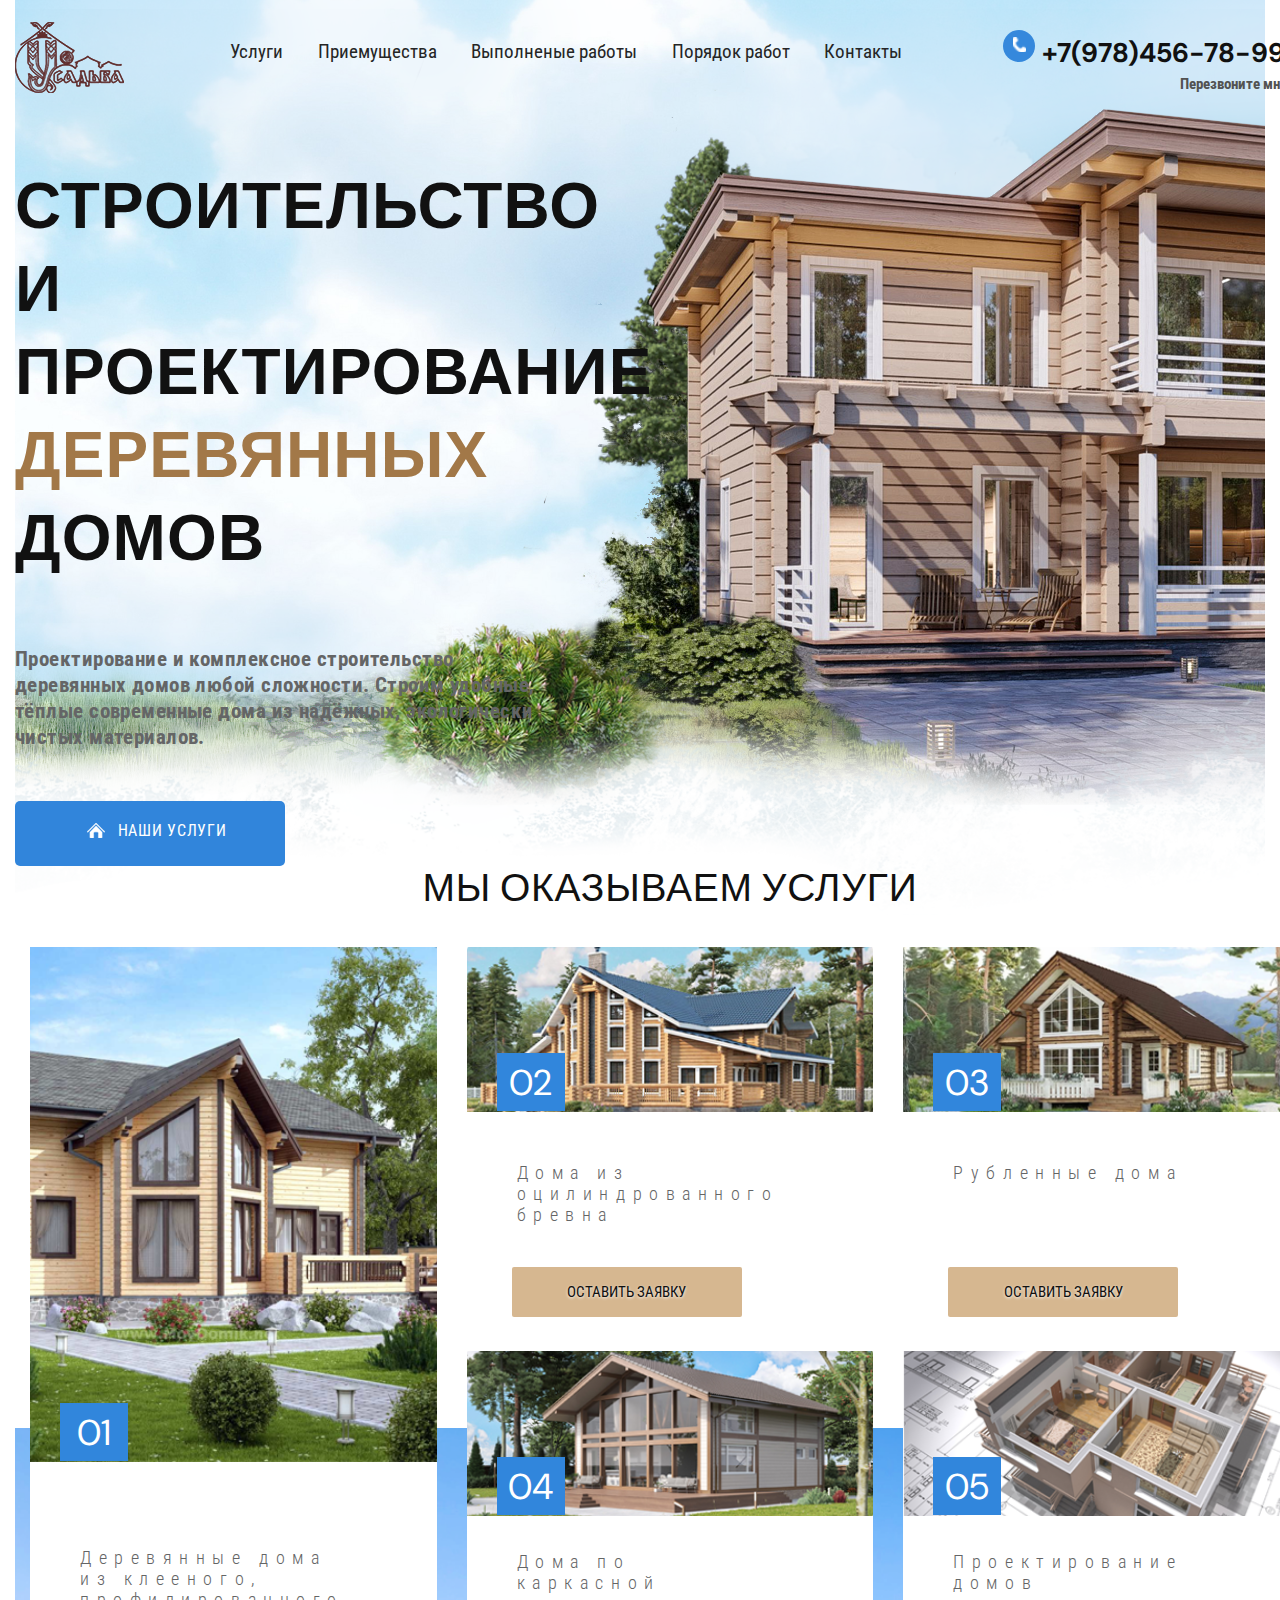
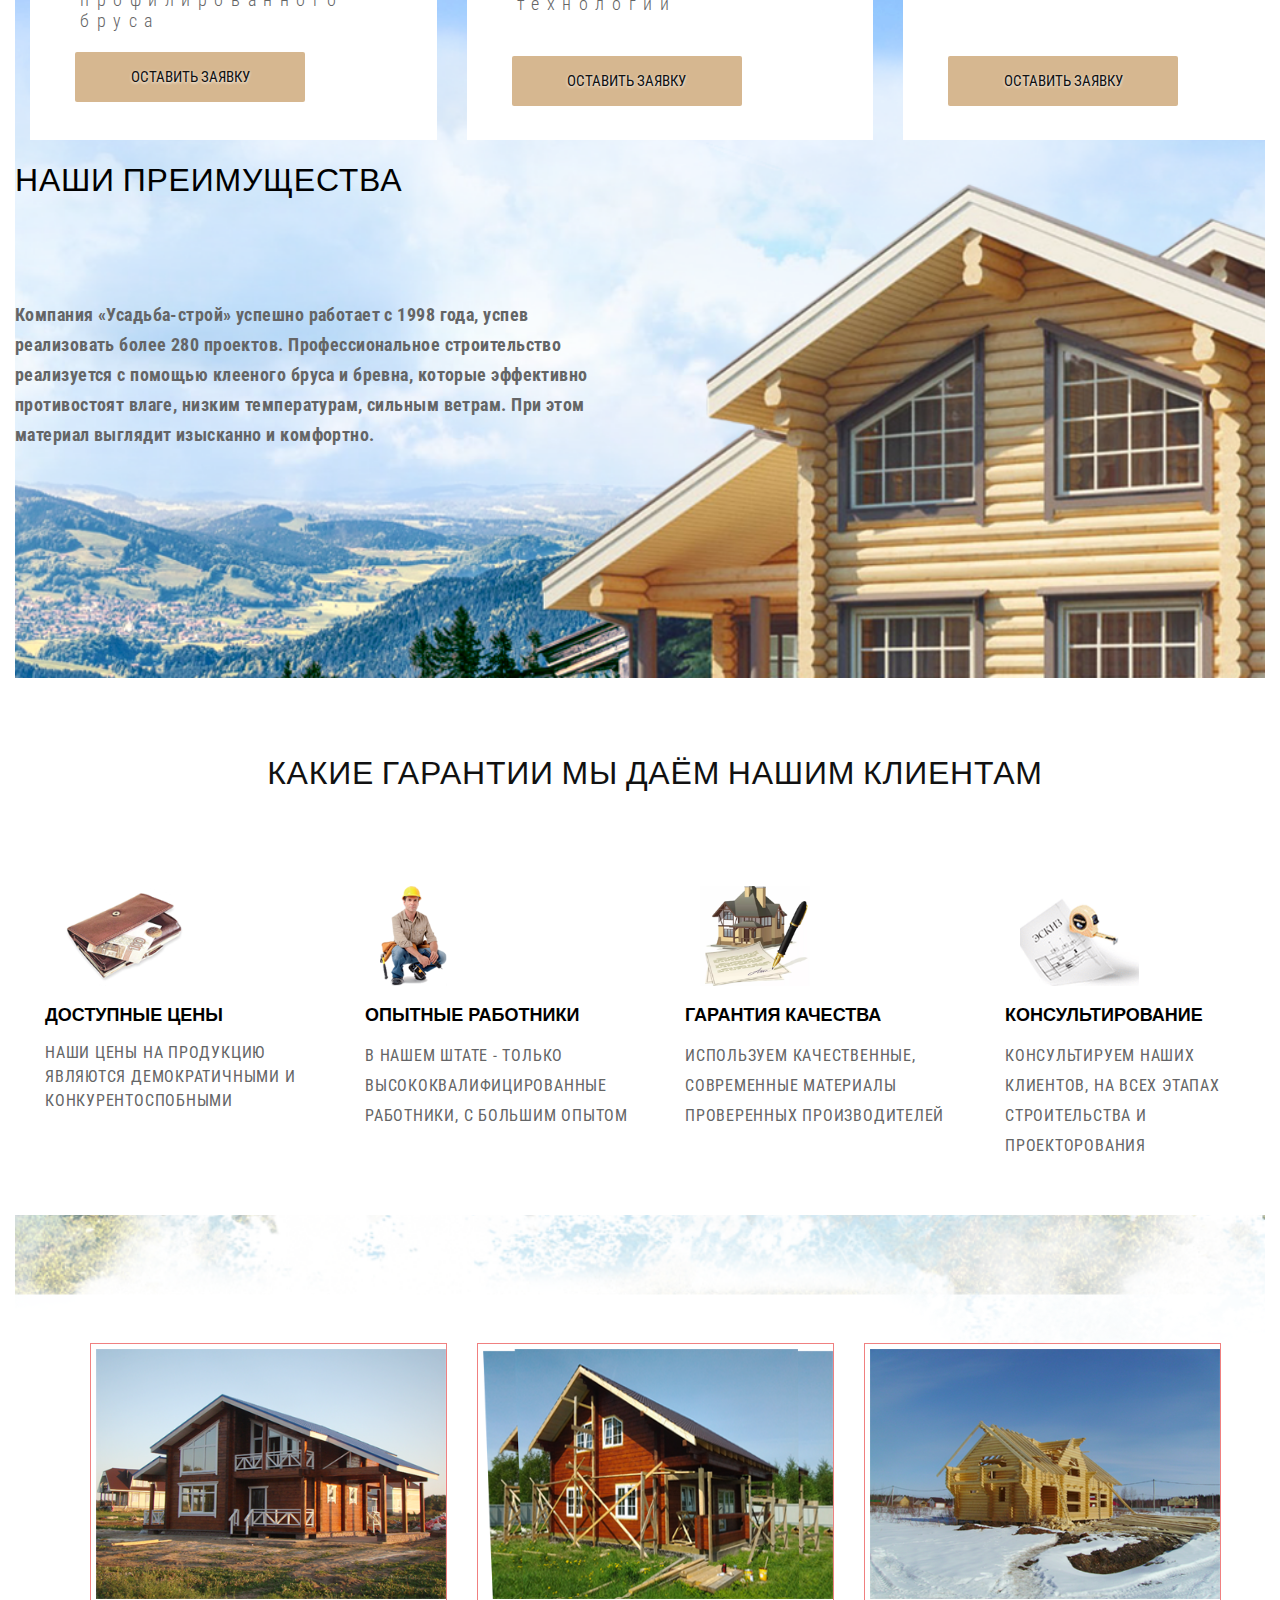
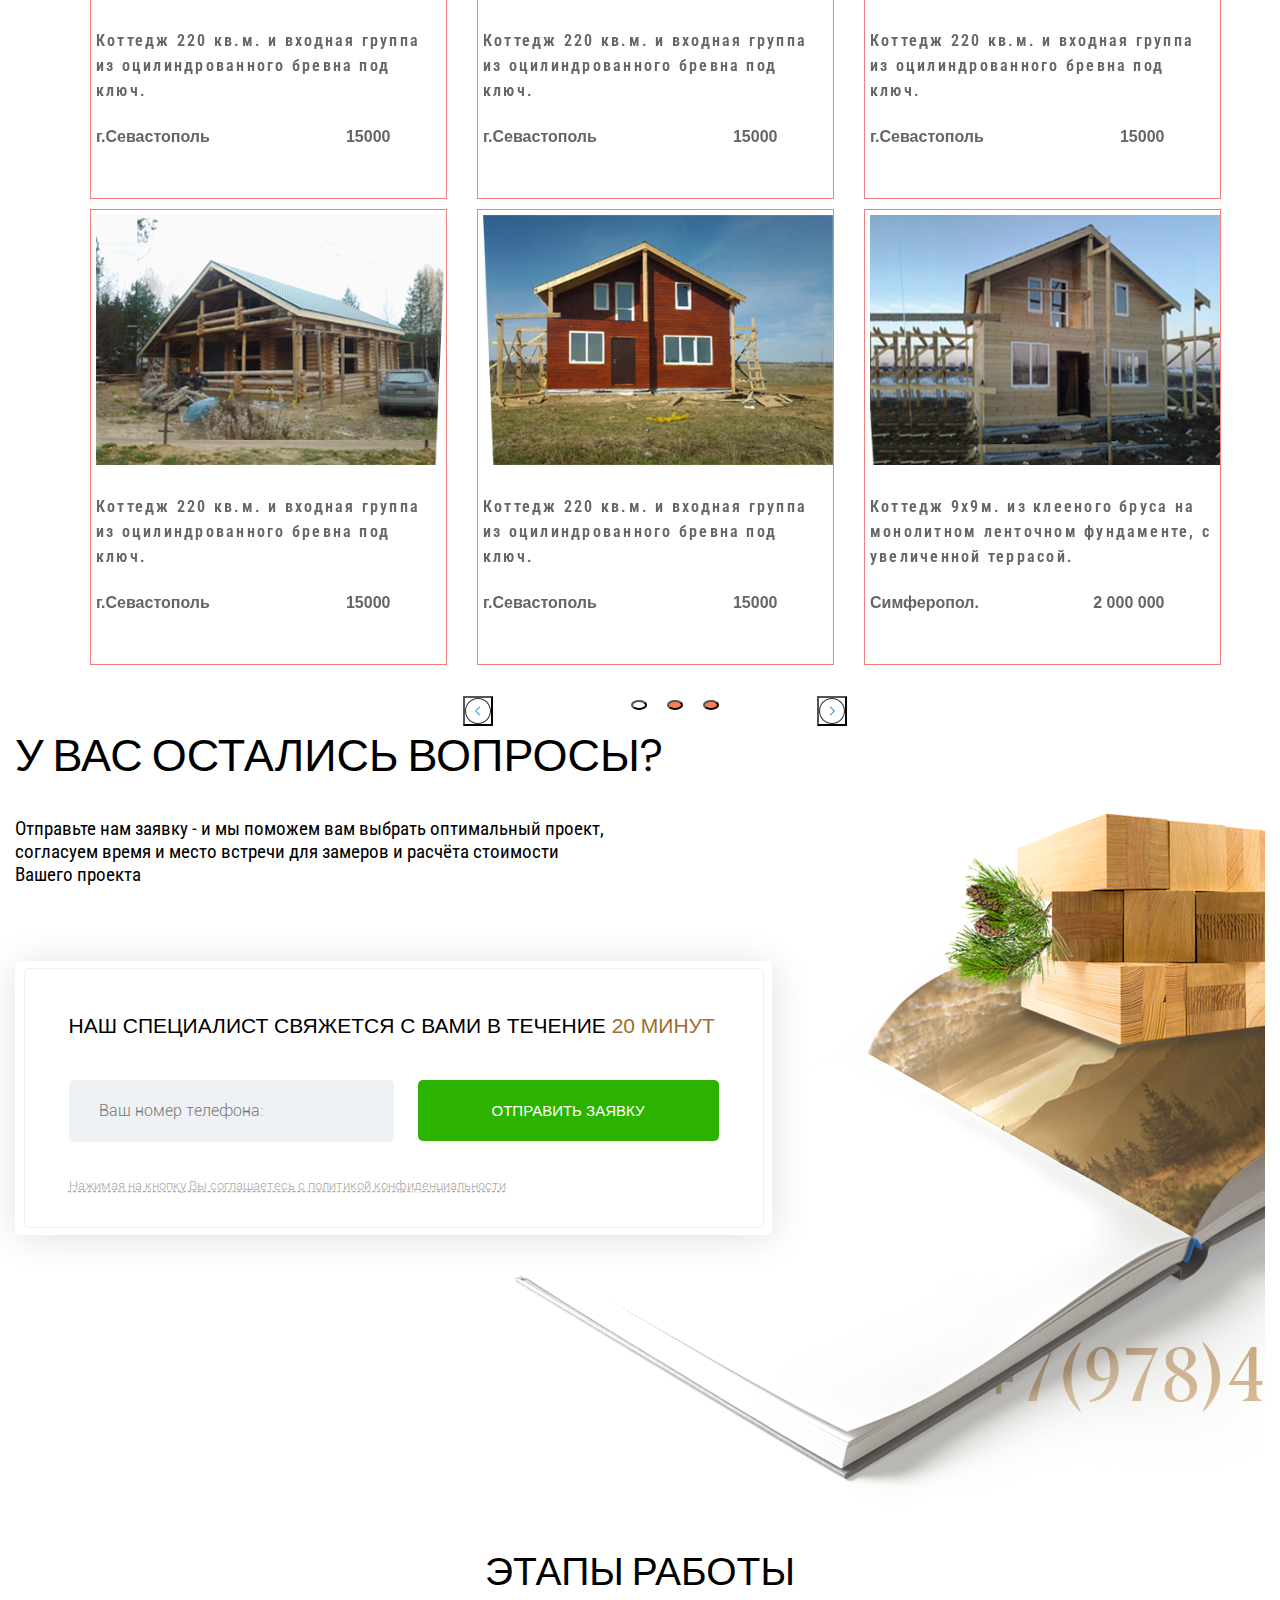
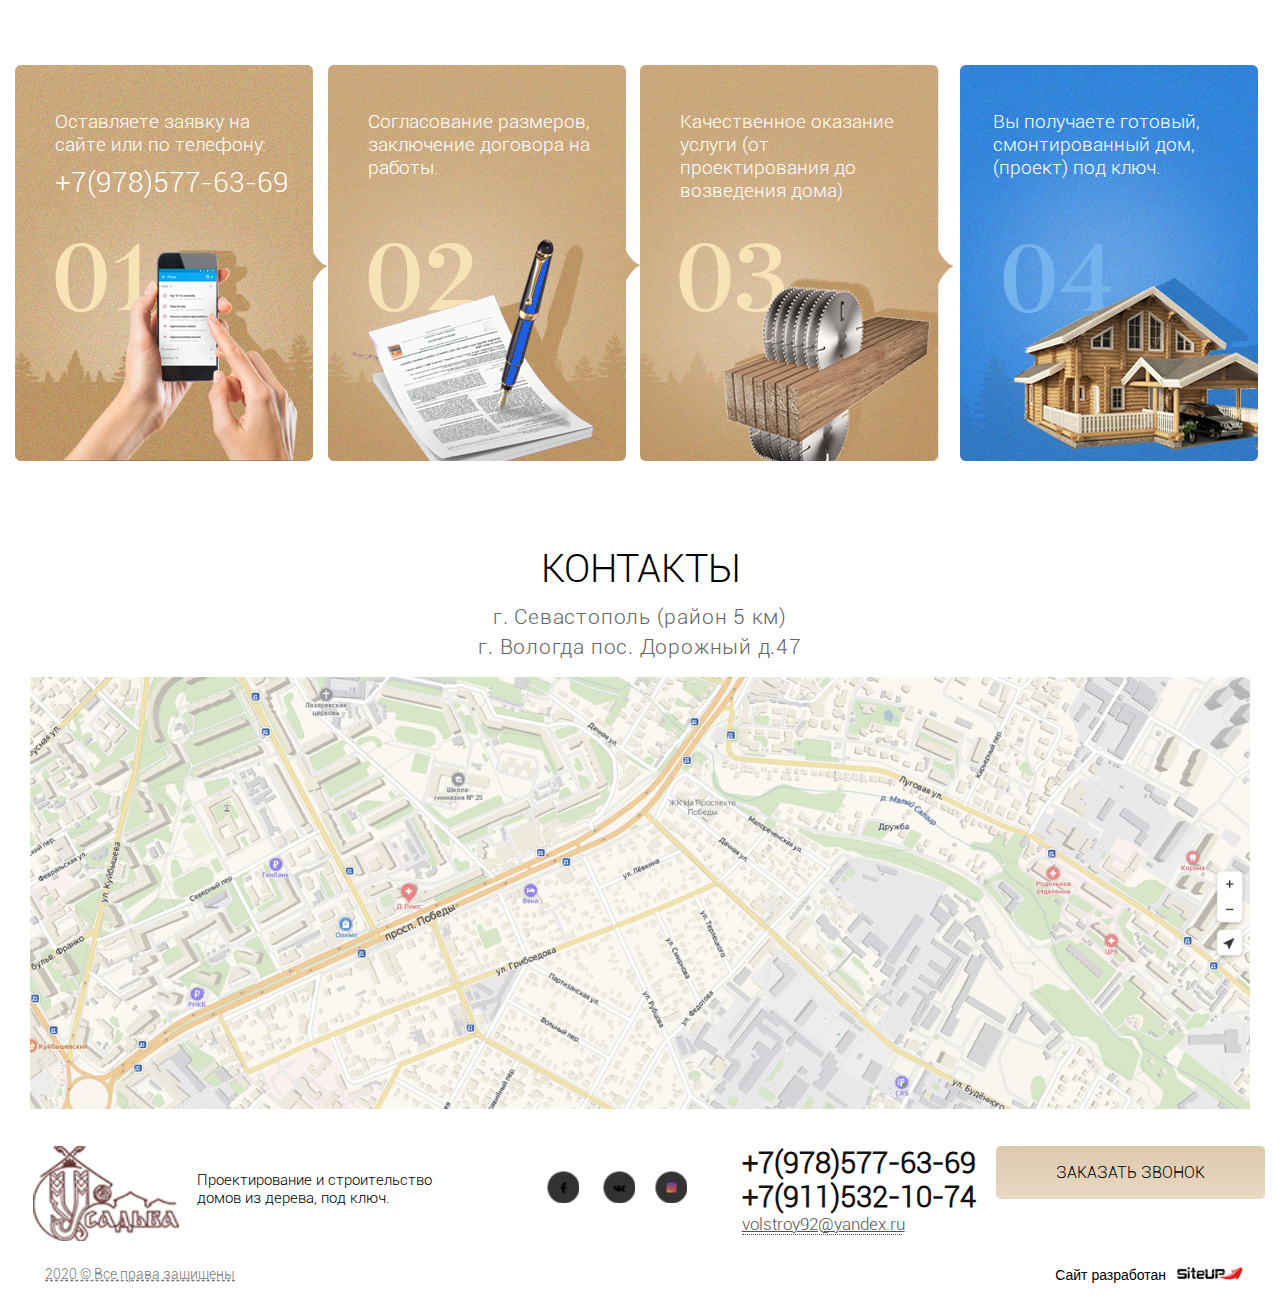
<file: index.html>
<!doctype html>
<html lang="en">
<head>
    <meta charset="UTF-8">
    <meta name="viewport"
          content="width=device-width, user-scalable=no, initial-scale=1.0, maximum-scale=1.0, minimum-scale=1.0">
    <meta http-equiv="X-UA-Compatible" content="ie=edge">
    <title>Усадьба</title>
    <link rel="stylesheet" type="text/css" href="css/style.css">
    <link rel="stylesheet" href="css/bootstrap-grid.min.css">
    <link href="https://fonts.googleapis.com/css2?family=DM+Sans:ital@1&family=Roboto+Condensed:ital@1&display=swap" rel="stylesheet">
</head>
    <body>
    <div class="main container-fluid">
         <header>
             <!-- меню навигация -->
             <nav class="nav">
               <div class="row no-gutters menu">
                   <div class="col">
                       <a href="#"><img src="img/Logo.png" alt="Усадьба"></a>
                   </div>
                   <div class="col-8">
                     <div class="d-flex flex-row">
                         <ul class="p-2">
                             <li><a href="">Услуги</a></li>
                             <li><a href="">Приемущества</a></li>
                             <li><a href="">Выполненые работы</a></li>
                             <li><a href="">Порядок работ</a></li>
                             <li><a href="">Контакты</a></li>
                         </ul>
                     </div>
                   </div>
                   <!--телефон в меню навигации -->
                   <div class="col phone">
                       <section class="d-flex flex-row">
                           <a class="p-2" href="#"><img class="cirle" src="img/Слой_2547.png" alt="Эллипс"></a>
                           <h3 class="p-2">+7(978)456-78-99</h3>
                       </section>
                       <h4>Перезвоните мне</h4>
                   </div>
               </div>
             </nav>
             <!--Заголовки и кпонпка  в header-->
             <section class="d-flex flex-column bd-highlight headers">
                 <div class="p-2 bd-highlight h1">
                     <h1>Строительство и проектирование <span>деревянных</span> домов</h1>
                 </div>
                 <div class="p-2 bd-highlight h3">
                     <h3>Проектирование и комплексное строительство деревянных домов любой сложности. Строим удобные,
                         тёплые современные дома из надёжных, экологически чистых материалов. </h3>
                 </div>
                 <div class="p-2 d-flex align-items-center batton">
                     <div class="d-flex flex-nowrap bd-highlight">
                         <div class="order-1 p-2 bd-highlight">
                             <a><img src="./img/Слой_2546.png" alt="домик"></a>
                         </div>
                         <div class="order-2 p-2 bd-highlight">Наши услуги</div>
                     </div>
                 </div>
             </section>
         </header>
        <!--  инфармации-->
        <main class="container-fluid">
            <!-- Наши услуги-->
            <div class="our_services">
                <h3 class="display-4">мы оказываем услуги</h3>

                <article class="services">
                    <section class="services1">
                        <div class="service1">
                            <div class="namber">01</div>
                        </div>
                        <h2 class="ourServicesH2">Деревянные дома из клееного, профилированного бруса</h2>
                        <div class="b1">
                        <div class="button">
                        <a class="textButton" href="#">Оставить заявку </a>
                        </div>
                        </div>
                    </section>
                    <section class="services2">
                        <div class="service2">
                            <div class="namber">02</div>
                        </div>
                        <h2 class="ourServicesH2">Дома из оцилиндрованного бревна</h2>
                        <div class="b1">
                        <div class="button">
                        <a class="textButton" href="#">Оставить заявку </a>
                        </div>
                        </div>
                    </section>
                    <section class="services3">
                        <div class="service3">
                            <div class="namber">03</div>
                        </div>
                        <h2 class="ourServicesH2">Рубленные дома</h2>
                        <div class="b1">
                        <div class="button">
                        <a class="textButton"  href="#">Оставить заявку </a>
                        </div>
                        </div>
                    </section>
                    <section class="services4">
                        <div class="service4" >
                        <div class="namber">04</div>
                        </div>
                        <h2 class="ourServicesH2">Дома по каркасной технологии</h2>
                        <div class="b1">
                        <div class="button">
                        <a class="textButton" href="#">Оставить заявку </a>
                        </div>
                        </div>
                    </section>
                    <section class="services5">
                        <div class="service5">
                            <div class="namber">05</div>
                        </div>
                        <h2 class="ourServicesH2">Проектирование домов</h2>
                        <div class="b1">
                        <div class="button">
                            <a class="textButton" href="#">Оставить заявку </a>
                        </div>
                        </div>
                    </section>
                </article>
            </div>
        </main>
        <!-- Наши приимущества-->
            <!--Текст-->
            <div class="row no-gutters advantages">
            <div class="col-lg-12 text">
                <h3 class="pAdvantages">наши преимущества</h3>
                <p class="textAdvantages">
                    Компания «Усадьба-строй» успешно работает с 1998 года, успев реализовать более 280 проектов.
                    Профессиональное строительство реализуется с помощью клееного бруса и бревна, которые
                    эффективно противостоят влаге, низким температурам, сильным ветрам. При этом материал
                    выглядит изысканно и комфортно.
                </p>
            </div>
                <!--изображение с преимуществами-->
            <div class="col-lg-12 img_advantages">
                <div>
                    <div class="row">
                        <h3 class="img_advantages_h3">какие гарантии мы даём нашим клиентам</h3>
                        <div class="col block1">
                            <img class="img-block1" src="img/кошелек.png" alt="img">
                            <h2 class="h2-block1">доступные цены</h2>
                            <p class="p-block1">Наши цены на продукцию являются демократичными и конкурентоспобными</p>
                        </div>
                        <div class="col block2">
                            <img class="img-block2" src="img/worker.png" alt="img">
                            <h2 class="h2-block2">Опытные работники</h2>
                            <p class="p-block2"> В нашем штате - только высококвалифицированные работники, с большим
                                опытом</p>
                        </div>
                        <div class="col block3">
                            <img class="img-block3" src="img/дом.png" alt="img">
                            <h2 class="h2-block3">Гарантия качества</h2>
                            <p class="p-block3">Используем качественные, современные материалы проверенных
                                производителей</p>
                        </div>
                        <div class="col block4">
                            <img class="img-block4" src="img/консультирование.png" alt="img">
                            <h2 class="h2-block4">Консультирование</h2>
                            <p class="p-block4">Консультируем наших клиентов, на всех этапах строительства и
                                проекторования </p>
                        </div>
                    </div>
                </div>
            </div>
            </div>
        <div class="wrapper">
            <!-- Контент -->
            <!-- Карусель наши работы -->
            <div class="slider">
                <div class="slider__item filter">
                    <div class="container-item">
                       <div> <img src="img/slides/1-1.png" alt="worked"></div>
                        <div class="paragraph">Коттедж 220 кв.м. и входная группа из оцилиндрованного бревна под ключ.</div>
                        <div class="place">г.Севастополь </div>
                        <div class="price">15000</div>
                    </div>

                </div>
                <div class="slider__item ">
                    <div class="container-item">
                    <div><img src="img/slides/2.png" alt="worked"></div>
                    <div class="paragraph">Коттедж 220 кв.м. и входная группа из оцилиндрованного бревна под ключ.</div>
                    <div class="place">г.Севастополь </div>
                    <div class="price">15000</div>
                    </div>
                </div>
                <div class="slider__item ">
                    <div class="container-item">
                        <div><img src="img/slides/3.png" alt="worked"></div>
                        <div class="paragraph">Коттедж 220 кв.м. и входная группа из оцилиндрованного бревна под ключ.</div>
                        <div class="place">г.Севастополь </div>
                        <div class="price">15000</div>
                    </div>
                </div>
                <div class="slider__item ">
                    <div class="container-item">
                        <div><img src="img/slides/4.png" alt="worked"></div>
                        <div class="paragraph">Коттедж 220 кв.м. и входная группа из оцилиндрованного бревна под ключ.</div>
                        <div class="place">г.Севастополь </div>
                        <div class="price">15000</div>
                    </div>
                </div>
                <div class="slider__item ">
                    <div class="container-item">
                        <div><img src="img/slides/5.png" alt="worked"></div>
                        <div class="paragraph">Коттедж 220 кв.м. и входная группа из оцилиндрованного бревна под ключ.</div>
                        <div class="place">г.Севастополь </div>
                        <div class="price">15000</div>
                    </div>
                </div>
                <div class="slider__item ">
                    <div class="container-item">
                        <div><img src="img/slides/6.png" alt="worked"></div>
                        <div class="paragraph">Коттедж 9х9м. из клееного бруса на монолитном ленточном фундаменте, с увеличенной террасой.</div>
                       <div class="place">Симферопол.</div>
                        <div class="price">2 000 000</div>
                    </div>
                </div>
                <div class="slider__item ">
                    <div class="container-item">
                        <div><img src="img/slides/10.jpeg" alt="worked"></div>
                        <div class="paragraph">Коттедж 220 кв.м. и входная группа из оцилиндрованного бревна под ключ.</div>
                        <div class="place">Московская обл.</div>
                        <div class="price">Цена комплексная</div>
                    </div>
                </div>
               <div class="slider__item ">
                <div class="container-item">
                    <div><img src="img/slides/11.jpeg" alt="worked"></div>
                    <div class="paragraph">Коттедж 220 кв.м. и входная группа из оцилиндрованного бревна под ключ.</div>
                    <div class="place">Московская обл.</div>
                    <div class="price">Цена комплексная</div>
                </div>
            </div>
                <div class="slider__item ">
                    <div class="container-item">
                        <div><img src="img/slides/13.jpeg" alt="worked"></div>
                        <div class="paragraph">Коттедж 220 кв.м. и входная группа из оцилиндрованного бревна под ключ.</div>
                        <div class="place">Московская обл.</div>
                        <div class="price">Цена комплексная</div>
                    </div>
                </div>
                <div class="slider__item ">
                    <div class="container-item">
                        <div><img src="img/slides/14.jpeg" alt="worked"></div>
                        <div class="paragraph">Коттедж 220 кв.м. и входная группа из оцилиндрованного бревна под ключ.</div>
                        <div class="place">Московская обл.</div>
                        <div class="price">Цена комплексная</div>
                    </div>
                </div>
                <div class="slider__item ">
                    <div class="container-item">
                        <div><img src="img/slides/15.jpeg" alt="worked"></div>
                        <div class="paragraph">Дом из профилированного бруса 10х8м. с цоколем h-3м. и утепленной кровлей.</div>
                        <div class="place">Севостополь.</div>
                        <div class="price">350000</div>
                    </div>
                </div>
                <div class="slider__item ">
                    <div class="container-item">
                        <div><img src="img/slides/16.jpeg" alt="worked"></div>
                        <div class="paragraph">Дом 8х8м. из профилированного бруса под ключ, с входной группой и террасой.</div>
                        <div class="place">Чероповец</div>
                        <div class="price">450 000</div>
                    </div>
                </div>
                <div class="slider__item ">
                    <div class="container-item">
                        <div><img src="img/slides/17.jpeg" alt="worked"></div>
                        <div class="paragraph">Банный комплекс 10х11м. из оцилиндрованного бревна d-220мм. с утепленной крышей, под усадку..</div>
                        <div class="place">Алушта</div>
                        <div class="price">2440000</div>
                    </div>
                </div>
                <div class="slider__item ">
                    <div class="container-item">
                        <div><img src="img/slides/18.jpeg" alt="worked"></div>
                        <div class="paragraph">Коттедж 220 кв.м. и входная группа из оцилиндрованного бревна под ключ.</div>
                        <div class="place">Московская обл.</div>
                        <div class="price">Цена комплексная</div>
                    </div>
                </div>
            <!-- Подключаем jQuery -->
            <script src="https://code.jquery.com/jquery-3.4.1.min.js"></script>
            <!-- Подключаем слайдер Slick -->
            <script src="js/slick.min.js"></script>
            <!-- Подключаем файл скриптов -->
            <script src="js/script.js"></script>
        </div>
        </div>
        <!-- Контент -->
        <!------------------------------>
        <!--   У ВАС ОСТАЛИСЬ ВОПРОСЫ -->
        <!------------------------------>
        <section class="question">
            <div class="qu_container">
                <div class="qu_title">
                    У ВАС ОСТАЛИСЬ ВОПРОСЫ?
                </div>
                <div class="qu_desc">
                    Отправьте нам заявку - и мы поможем вам выбрать оптимальный проект, согласуем время и место встречи для замеров и расчёта стоимости
                    Вашего проекта
                </div>
                <div class="reverse_call_fields">
                    <form method="POST" class="book_call" action="mail.php"onsubmit="ym(61917754,'reachGoal','zayavka'); return true;">
                        <div class="our_spec">
                            НАШ СПЕЦИАЛИСТ СВЯЖЕТСЯ С ВАМИ В ТЕЧЕНИЕ <span>20 МИНУТ</span>
                        </div>
                        <div class="qu_callBack">
                            <div class="qu_phone"><input type="text" name="your_phone" class="your_phone" placeholder="Ваш номер телефона:"></div>
                            <div class="qu_button"><input type="submit" value="ОТПРАВИТЬ ЗАЯВКУ"></div>
                        </div>
                        <div class="post">Нажимая на кнопку Вы соглашаетесь с политикой конфиденциальности</div>
                    </form>
                </div>
            </div>
        </section>
        <!-- Контент -->
        <!----------------------->
        <!--- этапы работ-------->
        <!----------------------->
        <section class="work_stages">
            <div class="container">
                <div class="ws_title">
                    ЭТАПЫ РАБОТЫ
                </div>
                <div class="row no-gutters ws_wrapper">
                    <div class="col-lg-3 ws_item1">
                        <div class="ws_desc">
                            Оставляете заявку на сайте
                            или по телефону:
                        </div>
                        <div class="ws_phone">
                            +7(978)577-63-69
                        </div>
                    </div>
                    <div class="col-lg-3 ws_item2">
                        <div class="ws_desc">
                            Согласование размеров,
                            заключение договора
                            на работы.
                        </div>
                    </div>
                    <div class="col-lg-3 ws_item3">
                        <div class="ws_desc">
                            Качественное оказание
                            услуги (от проектирования
                            до возведения дома)
                        </div>
                    </div>
                    <div class="col-lg-3 ws_item4">
                        <div class="ws_desc">
                            Вы получаете готовый,
                            смонтированный дом,
                            (проект) под ключ.
                        </div>
                    </div>
                </div>
            </div>
        </section>
        <!-- Контент -->
        <!----------------------->
        <!---   КОНТАКТЫ -------->
        <!----------------------->
        <section class="contacts">
            <div class="container">
                <div class="contacts_title">
                    КОНТАКТЫ
                </div>
                <div class="contacts_desc">
                    г. Севастополь (район 5 км)<br>
                    г. Вологда пос. Дорожный д.47
                </div>

                <a href="https://yandex.ru/maps/146/simferopol/house/ulitsa_budyonnogo_24/Z00YdwVnSEQDQFpufXV3cHRjYA==/?ll=34.127114%2C44.961805&z=16.24"
                   rel="nofollow" target="_blank">
                    <div id="map" class="map-href">
                    </div>
                </a>
            </div>
        </section>
        <!-- Контент -->
        <!----------------------->
        <!---   footer   -------->
        <!----------------------->
        <footer>
            <div class="container">
                <div class="row no-gutters footer_first">
                    <div class="col-lg-4 logo-desc">
                        <div class="row a1">
                            <div class="col-5 footer_logo">
                            </div>
                        <div class="col-7 footer_desc">
                            Проектирование и строительство
                            домов из дерева, под ключ.
                        </div>
                        </div>
                    </div>
                    <div class="col-lg-3 social-networks">
                        <div class="a2" >
                        <div class="facebook"></div>
                        <div class="vk"></div>
                        <div class="inst"></div>
                    </div>
                    </div>
                    <div class="col-lg-5 phone-and-book">
                        <div class="row">
                        <div class=" col-6 foot-phone-mail">
                            <div class="footer-phone">
                                <a href="tel:+79785776369">+7(978)577-63-69</a>
                                <a href="tel:+79115321074">+7(911)532-10-74</a>
                            </div>
                            <div class="footer-email">
                                <a href="mailto:volstroy92@yandex.ru">volstroy92@yandex.ru</a>
                            </div>
                        </div>

                        <div class="col-6 book-call">
                            ЗАКАЗАТЬ ЗВОНОК
                        </div>
                        </div>
                    </div>
                </div>
                <div class="row no gutters footer_second">
                    <div class="col-lg-6 reserved">
                        2020 © Все права защищены
                    </div>
                    <div class="col-lg-6  siteup-badge">
				<span>
					Сайт разработан
				</span>
                        <div class="siteup-logo">
                        </div>
                    </div>
                </div>
            </div>
        </footer>

    </div>
    </body>
</html>
</file>
<file: css/style.css>
body{
    font-family: 'Montserrat', sans-serif;
    margin: 0;

}
.container{
    width: 1280px;
}
.container-fluid{
    padding: 0;
}
@font-face {
    font-family:'Roboto Light'; /* Имя шрифта */
    src: url(/fonts/3962.ttf);
}
/*font-family: 'DM Sans', sans-serif;*/
/*font-family: 'Roboto Condensed', sans-serif;*/
/**********************************
************ header ***************
**********************************/
header{
    /*background-size:cover;*/

    height: 918px;
    background-image: url(../img/фон_лето.png);
    background-repeat: no-repeat;
    background-position: center center;

}
.nav{
    display: block;
    height: 120px;
    margin: 0 auto;
    padding: 0;
    width: 1280px;
    /*background-image:url("../img/подложка_при_скролле.png") ;*/
    /*background-repeat: no-repeat;*/
    /*background-position: center center;*/
}
/*.nav{*/
/*    padding: 0 330px ;*/
/*    margin: 0px;*/
/*}*/
.nav div a img {
    /*width: 109px;*/
    /*height: 71px;*/
    display: block;
    padding-top: 22px;
    margin: 0;
}
header nav div ul {
    list-style-type: none;
    padding-right: 30px;
    margin: 0 auto;

}
header nav div ul  li{
    display: inline-block;
    margin-right: 30px;
    margin-top: 40px ;
}
header nav ul li a{
    text-decoration: none;
    text-align: center;
    /* Style for "Услуги" */
    width: 779px;
    height: 18px;
    color: #252525;
    font-family: "Roboto Condensed",sans-serif;
    font-size: 19px;
    margin: 0 auto;
}
/**********************************
************ телефон ***************
**********************************/
.phone section{
    display:block;
    padding-top: 30px;
}
.phone section a{
    margin: 0;
    padding: 0;
    text-align: left;
    width: 32px;
    height: 32px;
    border-radius: 16px;
    background-color: #3588dc;
}
.phone section a img.cirle{
    margin: 7px 10px 10px 10px;
    padding: 0;
    text-align: left;
    width: 13px;
    height: 15px;
    color: #ffffff;
    background-position: center center;
}
.phone section h3 {
    width: 260px;
    margin: 0;
    padding:5px 10px 5px 0;
    text-align: right;
    font-size: 27px;
    color: #111111;
    font-family: 'DM Sans', sans-serif;
}
.phone h4{
    text-align: right;
    margin: 0;
    padding-right:8px;
    height: 17px;
    color: #525252;
    font-family: "Roboto Condensed",sans-serif;
    font-size: 15px;
}
/**********************************************
************ заголовки и кнопка  ***************
***********************************************/
section.headers{
    display: block;
    /*height: 120px;*/
    margin: 0 auto;
    padding: 0;
    width: 1280px;
}
section.headers div.h1{
    color: #111111;
    font-family: 'DM Sans', sans-serif;
    font-size: 2em;
    font-weight: 400;
    /*line-height: 65px;*/
    text-transform: uppercase;
    letter-spacing: 1.12px;
    width: 540px;
    margin: 0.60em 0;
}
section.headers div.h1 h1{
    margin: 0.40em 0;
}
section.headers div.h1 span{
    color: #a27848;
    letter-spacing: 1.12px;
}
section.headers div.h3{
    color: #646566;
    font-family: "Roboto Condensed",sans-serif;
    font-size: 18px;
    font-weight: 300;
    line-height: 26px;
    letter-spacing: 0.44px;
    width: 540px;
}
div.batton{
    width:270px;
    height: 65px;
    display: block;
    border-radius: 5px;
    background-color: #3185db;
    margin-top: 30px;
}
div.batton div{
    display: block;
    color: #ffffff;
    font-family: "Roboto Condensed",sans-serif;
    font-size: 16px;
    font-weight: 400;
    line-height: 26.66px;
    text-transform: uppercase;
    /* Text style for "Наши услуг" */
    letter-spacing: 0.67px;
    margin: 0 auto;
    text-align: center;
}
div.batton a{
    display: block;
    margin:2px 13px;

}
/**********************************************
************ наши услуги  *********************
***********************************************/
div.our_services{
    height:810px;
    width: 1280px;
    margin: 0 auto;
    margin-bottom: -250px;
    position: relative;
    z-index: 2;
}
div.our_services h3{
    color: #111111;
    font-family: 'DM Sans', sans-serif;
    font-size: 39px;
    font-weight: 400;
    line-height: 40px;
    text-transform: uppercase;
    letter-spacing: 0.78px;
    text-align: center;
    margin-top: -50px;

}
/************ Картинки  наши услуги *****/
div.our_services article.services{
    display: grid;
    height: 732px;
    max-width: 1280px;
    margin: 0 0 0 0;
    grid-template-areas: 	"services1 services2 services3"
                            "services1 services4 services5";
}
div.our_services section.services1{
    grid-area: services1;
    height: 793px;
    margin: 0;
    padding: 0;
    background-color: white;
}
div.our_services h2{
    text-align: left;
    width: 250px;
    font-size: 1rem;
    color: #646566;
}
div.our_services section.services2{
    grid-area: services2;
    /*height: 340px;*/
    margin-left:30px ;
    padding: 0;
    background-color: white;
}
div.our_services section.services3{
    grid-area: services3;
    margin-left:30px ;
    padding: 0;
    background-color: white;
}
div.our_services section.services4 {
    grid-area: services4;
    /*height: 340px;*/
    margin-left:30px ;
    padding: 0;
    background-color: white;
}
div.our_services section.services5 {
    grid-area: services5;
    /*height: 340px;*/
    margin-left:30px ;
    padding: 0;
    background-color: white;
}
div.our_services div.service1{
    display: grid;
    height: 515px;
    background-image: url("../img/Слой_2358.png");
    background-repeat: no-repeat;
    background-position: center center;
    margin-bottom:85px;
    background-size: cover;

}
div.our_services div.service2{
    display: grid;
    height: 165px;
    background-image: url("../img/Слой_2359.png");
    background-repeat: no-repeat;
    background-position: center center;
    margin-bottom:50px;
    background-size: cover;
}
div.our_services div.service3{
    display: grid;
    height: 165px;
    background-image: url("../img/Слой_2361.png") ;
    background-repeat: no-repeat;
    background-position: center center;
    margin-bottom:50px;
    background-size: cover;

}
div.our_services div.service4{
    display: grid;
    height: 165px;
    background-image: url("../img/Слой_2362.png");
    background-repeat: no-repeat;
    background-position: center center;
    margin-bottom:35px;
    background-size: cover;
}div.our_services div.service5{
     display: grid;
     height: 165px;
     background-image: url("../img/Слой_2363.png");
     background-repeat: no-repeat;
     background-position: center center;
     margin-bottom:35px;
     background-size: cover;

 }
div.our_services div.b1{
    display: grid;
    align-self: end;
    width: 230px;
    height: 50px;
    justify-content: center;
    margin: 5px 0 0 45px;
    align-content: end;
}
div.our_services div.namber{
    display: grid;
    width: 68px;
    height: 58px;
    color: #ffffff;
    font-family: 'DM Sans', sans-serif;
    font-size: 36px;
    font-weight: 400;
    text-align: center;
    background-color: #3186dc;
    align-self: end;
    margin:0 0 1px 30px;
    align-items:center;
}
/************ кпопка  наши услуги *****/
div.our_services  div.button{
    display:flex;
    width: 230px;
    height: 50px;
    padding: 0;
    /*margin: 25px 0 50px 50px;*/
    background-color: #d6b790;
    border-radius:2px;
    align-items: center;
    justify-content: center;
}
div.our_services  div.button a.textButton{
    text-decoration: none;
    text-shadow: 0 1px 3px #ffffff;
    color: #111111;
    font-family: "Roboto Condensed",sans-serif;
    font-size: 15px;
    font-weight: 400;
    text-transform: uppercase;
}
/************ h2 наши услуги *****/
div.our_services h2.ourServicesH2{
    color: #646566;
    font-family: "Roboto Condensed",sans-serif;
    font-size: 18px;
    font-weight: 300;
    letter-spacing: 0.42em;
    margin:0 0 0 50px;
    height: 100px;

}
/**********************************************
************  Приемущества *********************
***********************************************/


/***** блок залоговка с текстом ******/
div.advantages{
    display: block;
    height:1515px;
    background-image: url("../img/layers.png") ;
    background-repeat: no-repeat;
    background-position: center center;
    background-size: cover;
    padding: 0;
    margin: 0;
    position: relative;
    z-index:1;

}
div.advantages div.text{
    display: grid;
    width:1280px;
    margin: 0 auto;
    padding: 0;
    /*position: absolute; не работает с маржин или то или то*/
    top:300px;
}
/************ Заголовок ***********/
div.advantages div.text h3.pAdvantages{
    width: 400px;
    height: 90px;
    font-size: 32px;
    font-weight: 400;
    line-height: 40px;
    text-transform: uppercase;
    letter-spacing: 0.78px;
    font-family: 'DM Sans', sans-serif;

}
/************ Текст ***********/
div.advantages div.text p.textAdvantages{
    display:block;
    width: 580px;
    height: 360px;
    color: #646566;
    font-family: "Roboto Condensed",sans-serif;
    font-size: 18px;
    font-weight: bold;
    letter-spacing: 0.44px;
    line-height: 30px;
}
/************ Блок с катинками ***********/

div.img_advantages div.row{
    padding: 0;
    margin: 0;
    height: 537px;
}
div.advantages div.img_advantages{
    display: grid;
    width:1280px;
    margin: 0 auto;
    padding: 0;
    background-color: white;
    top:300px;
}
div.advantages div.img_advantages h3.img_advantages_h3{
    display: inline-block;
    height: 170px;
    width: 1280px;
    padding: 75px 0;
    margin: 0 ;
    color: #111111;
    font-family: 'DM Sans', sans-serif;
    font-size: 32px;
    font-weight: 400;
    line-height: 40px;
    text-transform: uppercase;
    letter-spacing: 0.78px;
    text-align: center;
}
/************ Блок №1***********/
div.block1 img.img-block1{
    height: 100px;
    background-repeat: no-repeat;
    background-position: center center;
    background-size: cover;
    padding-left: 30px;

}
div.block1 h2.h2-block1{
    text-transform: uppercase;
    padding-left: 15px;
    font-size: 18px;
}
div.block1 p.p-block1{
    font-weight: 400;
    line-height: 24px;
    text-transform: uppercase;
    letter-spacing: 0.78px;
    color: #646566;
    margin-top: 10px;
    padding-left: 15px;
    font-family: "Roboto Condensed",sans-serif;
    font-size:16px;
}
/************ Блок №2***********/
div.block2 img.img-block2{
    height: 100px;
    background-repeat: no-repeat;
    background-position: center center;
    background-size: cover;
    padding-left: 30px;

}
div.block2 h2.h2-block2{
    text-transform: uppercase;
    padding-left: 15px;
    font-size: 18px;
}
div.block2 p.p-block2{
    font-weight: 400;
    line-height: 30px;
    text-transform: uppercase;
    letter-spacing: 0.78px;
    color: #646566;
    margin-top: 10px;
    padding-left: 15px;
    font-family: "Roboto Condensed",sans-serif;
}
/************ Блок №3***********/
div.block3 img.img-block3{
    height: 100px;
    background-repeat: no-repeat;
    background-position: center center;
    background-size: cover;
    padding-left: 30px;

}
div.block3 h2.h2-block3{
    text-transform: uppercase;
    padding-left: 15px;
    font-size: 18px;
}
div.block3 p.p-block3{
    font-weight: 400;
    line-height: 30px;
    text-transform: uppercase;
    letter-spacing: 0.78px;
    color: #646566;
    margin-top: 10px;
    padding-left: 15px;
    font-family: "Roboto Condensed",sans-serif;
}
/************ Блок №4***********/
div.block4 img.img-block4{
    height: 100px;
    background-repeat: no-repeat;
    background-position: center center;
    background-size: cover;
    padding-left: 30px;

}
div.block4 h2.h2-block4{
    text-transform: uppercase;
    padding-left: 15px;
    font-size: 18px;
}
div.block4 p.p-block4{
    font-weight: 400;
    line-height: 30px;
    text-transform: uppercase;
    letter-spacing: 0.78px;
    color: #646566;
    margin-top: 10px;
    padding-left: 15px;
    font-family: "Roboto Condensed",sans-serif;
}
/**********************************************
************ Карусель *********************
***********************************************/

/*!*Обнуление*!*/
/**,*:before,*:after{*/
/*    padding: 0;*/
/*    margin: 0;*/
/*    border: 0;*/
/*    box-sizing: border-box;*/
/*}*/
/*!*Стили для демонстрации*!*/
/*html,body{*/
/*    height: 100%;*/
/*    background-color: #333;*/
/*    font-family: Arial, "Helvetica Neue", Helvetica, sans-serif;*/
/*    color: #fff;*/
/*    font-size: 25px;*/
/*}*/
.wrapper{
    height: 100%;
    /*padding: 50px;*/
    display: flex;
    justify-content:center;
    align-items: center;
    width: 1280px;
    margin: 0 auto;
}

@media (max-width:767px){
    .wrapper{padding: 50px 10px;}
}

/* Основные стили */

/* Слайдер */
.slick-slider{
    min-width: 0;
}
/* Ограничивающая оболочка */
.slick-list {
    overflow: hidden;
}
/* Лента слайдов */
.slick-track{
    display: flex;
    align-items: flex-start;
}

/* Слайд */
.slick-slide{}
/* Слайд активный */
.slick-slide.slick-active{}
/* Слайд основной */
.slick-slide.slick-current{}
/* Слайд по центру */
.slick-slide.slick-center{}

/* Стрелка */
.slick-arrow{}
/* Стрелка влево */
.slick-arrow.slick-prev{}
/* Стрелка вправо */
.slick-arrow.slick-next{}
/* Стрелка не активная */
.slick-arrow.slick-disabled{}

/* Точки */
.slick-dots{}
.slick-dots li{}
.slick-dots button{}

/* Конкретный слайдер */
.slick-arrow.slick-prev,
.slick-arrow.slick-next{
    bottom: 30px;
    top:initial;
}
.slider {
    position: relative;
    padding: 0 60px;
}

@media (max-width:767px){
    .slider {
        padding: 0 40px;
    }
}

.slider .slick-arrow{
    position: absolute;
    bottom: 0;
    margin: -30px 0 0 0;
    z-index: 10;
    font-size: 0;
    width: 30px;
    height: 30px;
}
.slider .slick-arrow.slick-prev{
    left:35%;
    background: url('../img/slides/back.svg') 0 0 / 100% no-repeat;
}
.slider .slick-arrow.slick-next{
    right:35%;
    background: url('../img/slides/next.svg') 0 0 / 100% no-repeat;
}
.slider .slick-arrow.slick-disabled{
    opacity: 0.2;
}

.slider .slick-dots{
    display: flex;
    align-items: center;
    justify-content: center;
}
.slider .slick-dots li{
    list-style: none;
    margin: 0 10px;
}
.slider .slick-dots button{
    font-size: 0;
    width: 10px;
    height: 10px;
    background-color: coral;
    border-radius: 50%;
}

.slider .slick-dots li.slick-active button {
    background-color: transparent;
    /*    border: 1px solid #fff;*/
    /*}*/
}
.slider__item {
    padding: 0 15px;
}
.slider__item img{
    max-width: 100%;
}
.slider__item .slick-center{

}
.slider__item .container-item{
    border: 1px solid lightcoral;
    margin-bottom: 10px;
}
.slider__item .container-item div img{
    width: 350px;
    height: 250px;
    margin: 5px 5px;
    padding: 0;
}
.slider__item .paragraph{
    margin: 20px 0 20px 0;
    text-align: left;
    font-weight: 600;
    line-height: 25px;
    font-family: "Roboto Condensed",sans-serif;
    letter-spacing: 0.14em;
    color: #646566;
    padding: 0 5px;
    height: 80px;
}
.slider__item .place{
    display: inline-block;
    margin-bottom: 10px;
    text-align: left;
    color: #646566;
    font-weight: 600;
    padding: 0 5px;
    width:150px;
    height: 42px;
}
.slider__item .price{
    display: inline-block;
    margin-bottom: 10px;
    text-align: right;
    color: #646566;
    font-weight: 600;
    padding: 0 5px;
    width:150px;
    height: 60px;
}
/**********************************************
************ Вопросы  *********************
***********************************************/
.question {
    display: block;
    position: relative;
    height: 820px;
    width: 100%;
    background: url(../img/book.png) no-repeat center;
    background-position-x: 500px;
}
.question .qu_container{
    flex-direction: column;
    justify-content: flex-start;
    align-items: flex-start;
    max-width: 1280px;
    width: 100%;
    display: flex;
    padding: 0;
    margin: 0 auto;
}
.question .qu_title {
    font-family: 'DM Sans', sans-serif;
    font-size: 45px;
}
.question .qu_desc{
    font-family: "Roboto Condensed",sans-serif;
    font-size: 19px;
    max-width: 604px;
    width: 100%;
    margin-top: 32px;
}
.question .reverse_call_fields{
    max-width: 757px;
    width: 100%;
    height: 274px;
    display: flex;
    justify-content: center;
    align-items: center;
    border-radius: 5px;
    margin-top: 75px;
    background: #fff;
    box-shadow: 1px 3px 38px #0000001f;
}
.question .book_call{
    display: block;
    margin-top: 0;
    max-width: 740px;
    width: 100%;
    height: 260px;
    border: 1px solid rgb(235, 240, 244);
    border-radius: 5px;
    padding-left: 44px;
}
.question .our_spec{
    margin-top: 45px;
    font-family: "Helvetica", sans-serif;
    font-size: 21px;
}
.question .our_spec span{
    font-family:"Helvetica", sans-serif;
    color: #9f6d2b;
}
.question .qu_callBack{
    max-width: 650px;
    width: 100%;
    height: 65px;
    display: flex;
    justify-content: space-between;
    align-items: center;
    margin-top: 40px;
}
.question .reverse_call_fields .post{
    cursor: pointer;
    margin-top: 35px;
    font-size: 13px;
    font-family: "Roboto Light", serif;
    color: #a8a9a9;
    text-decoration: underline dashed;
}
.question .qu_callBack .qu_phone{
    display: block;
    width: 325px;
    height: 62px;
    background: rgb(239, 242, 244);
    border-radius: 5px;
    box-sizing: border-box;
}
.question .qu_callBack .qu_phone .your_phone{
    background: none;
    width: 100%;
    height: 100%;
    padding-left: 30px;
    font-size: 16px;
    font-family:'Roboto Light', serif;
    border: none;
}
.question .qu_callBack .qu_button input{
    width: 100%;
    height: 100%;
    background: none;
    display: flex;
    justify-content: center;
    align-items: center;
    font-size: 15px;
    color: #fff;
    border: none;
}
.question .qu_callBack .qu_button{
    display: block;
    cursor: pointer;
    width: 301px;
    height: 61px;
    background: #2bb300;
    border-radius: 5px;
}
/**********************************************
************ этапы работ  *********************
***********************************************/
.work_stages {
    width: 100%;
    height: 600px;
    position: relative;
}
.work_stages .container{
    max-width: 1280px;
    width: 100%;
    display: flex;
    padding: 0;
    margin: 0 auto;
    flex-direction: column;
    justify-content: center;
    align-items: center;
}
.work_stages .container .ws_title{
    width: 100%;
    text-align: center;
    font-size: 39px;
    font-family: 'DM Sans', sans-serif;
}
.work_stages .container .ws_wrapper{
    max-width: 1280px;
    width: 100%;
    height: 412px;
    justify-content: space-between;
    align-items: center;
    margin-top: 60px;
}
.ws_desc{
    color: #fff;
    width: 227px;
    font-size: 19px;
    /* font-family: berlingskeSerifCnRegular; */
    font-family: "Roboto Light", serif;
    margin-top: 45px;
}
.ws_phone{
    margin-top: 10px;
    font-size: 28px;
    font-family: "Roboto Light", serif;
    color: #fff;
}
.work_stages .container .ws_wrapper .ws_item1{
    background: url(../img/blockWork/1.png) no-repeat center;
    width: 312px;
    height: 396px;
    padding-left: 40px;
}
.work_stages .container .ws_wrapper .ws_item2{
    background: url(../img/blockWork/2.png) no-repeat center;
    width: 312px;
    height: 396px;
    padding-left: 40px;
}
.work_stages .container .ws_wrapper .ws_item3{
    background: url(../img/blockWork/3.png) no-repeat center;
    width: 312px;
    height: 396px;
    padding-left: 40px;
}
.work_stages .container .ws_wrapper .ws_item4{
    background: url(../img/blockWork/4.png) no-repeat center;
    width: 312px;
    height: 396px;
    padding-left: 40px;
}
/**********************************************
************ Карта  **************************
***********************************************/
.contacts{
    width: 100%;
    height: 600px;
    position: relative;
}
.contacts .container .contacts_title{
    width: 100%;
    text-align: center;
    font-size:39px;
    font-family: "Roboto Light", serif;
}
.contacts .container .contacts_desc {
    display: block;
    padding: 0 30px;
    max-width: 586px;
    width: 100%;
    height: 30px;
    text-align: center;
    font-size: 21px;
    font-family: "Roboto Light", serif;
    /*margin-top: 15px;*/
    background-position-x: 10px;
    margin: 10px auto;
    font-weight: 400;
    line-height: 30px;
    letter-spacing: 0.78px;
    color: #646566;
}
.contacts .container a{
    width: 100%;
    text-decoration: none;
    color: inherit;
    background-size: cover;
    height: 432px;
}
.contacts .container a div.map-href {
    width: 100%;
    height: 432px;
    margin-top: 45px;
    background: url(../img/map.png) no-repeat center;
    background-size: cover;
}
/**********************************************
************ footer **************************
***********************************************/
.footer_first {
    width: 100%;
    height: 100px;

}
/* логотип и обзац*/
.logo-desc .footer_logo{
    display:inline-block ;
    background: url("../img/footer/logo1.png") no-repeat center;
    width: 115px;
    height: 95px;
    background-size: contain;
}
.footer_first .logo-desc .footer_desc{
    /*height: 100px;*/
    align-items: center;
    font-family: "Roboto Light";
    font-size: 15px;
    padding: 25px 0;
}
/* иконки*/
.a2{
    height: 100px;
    padding: 0;
    margin-left: 50px;
}
.social-networks .facebook{
    margin: 25px 15px 25px 60px;
    display: inline-block;
    width: 32px;
    height: 32px;
    background: url("../img/footer/фейсбук.png") no-repeat center;
}
.social-networks .vk{
    margin: 25px 10px 25px 5px;
    display: inline-block;
    width: 32px;
    height: 32px;
    background: url("../img/footer/вк.png") no-repeat center;
}
.social-networks .inst{
    margin: 25px 10px 25px 5px;
    display: inline-block;
    width: 32px;
    height: 32px;
    background: url("../img/footer/инст.png") no-repeat center;
}
/***** телефон и кнопка *****/
.phone-and-book{
    max-width: 525px;
    width: 100%;
    height: 65px;
    justify-content: space-between;
    align-items: center;
}
.footer-phone{
    font-weight: 600;
    font-size: 29px;
    font-family: "Roboto Light";
    /*color: #111111;*/
}
.footer-phone a{
    color: #111111;
    text-decoration: none;
}
.footer-email{
    width: 160px;
    font-size: 17px;
    font-family: "Roboto Light";
    color: #525252;
    border-bottom: 1px dotted #525252;
}
.footer-email a{
    width: 160px;
    color: #525252;
}
.book-call {
     height: 53px;
    display: flex;
    justify-content: center;
    align-items: center;
    font-family: "Roboto Light";
    background: linear-gradient(rgb(221, 201, 176) 0%, rgb(228, 209, 186) 53%, rgb(234, 217, 195) 100%);
    cursor: pointer;
    border-radius: 5px;
}
.footer_second{
    margin: 20px 0;
}
.footer_second .reserved{
    padding-left: 30px;
    text-decoration: underline dashed;
    font-family: "Roboto Light";
    color: #777777;
    font-size: 14px;
}
.footer_second .siteup-badge{
    display: inline-block;
    text-align: end;
    font-size: 14px;
    font-weight: 200;
}
.footer_second .siteup-badge div{
    display: inline-block;
    height: 14px;
    width: 80px;
    background: url("../img/footer/logo.png") no-repeat center;
    text-align: center;
}
</file>
